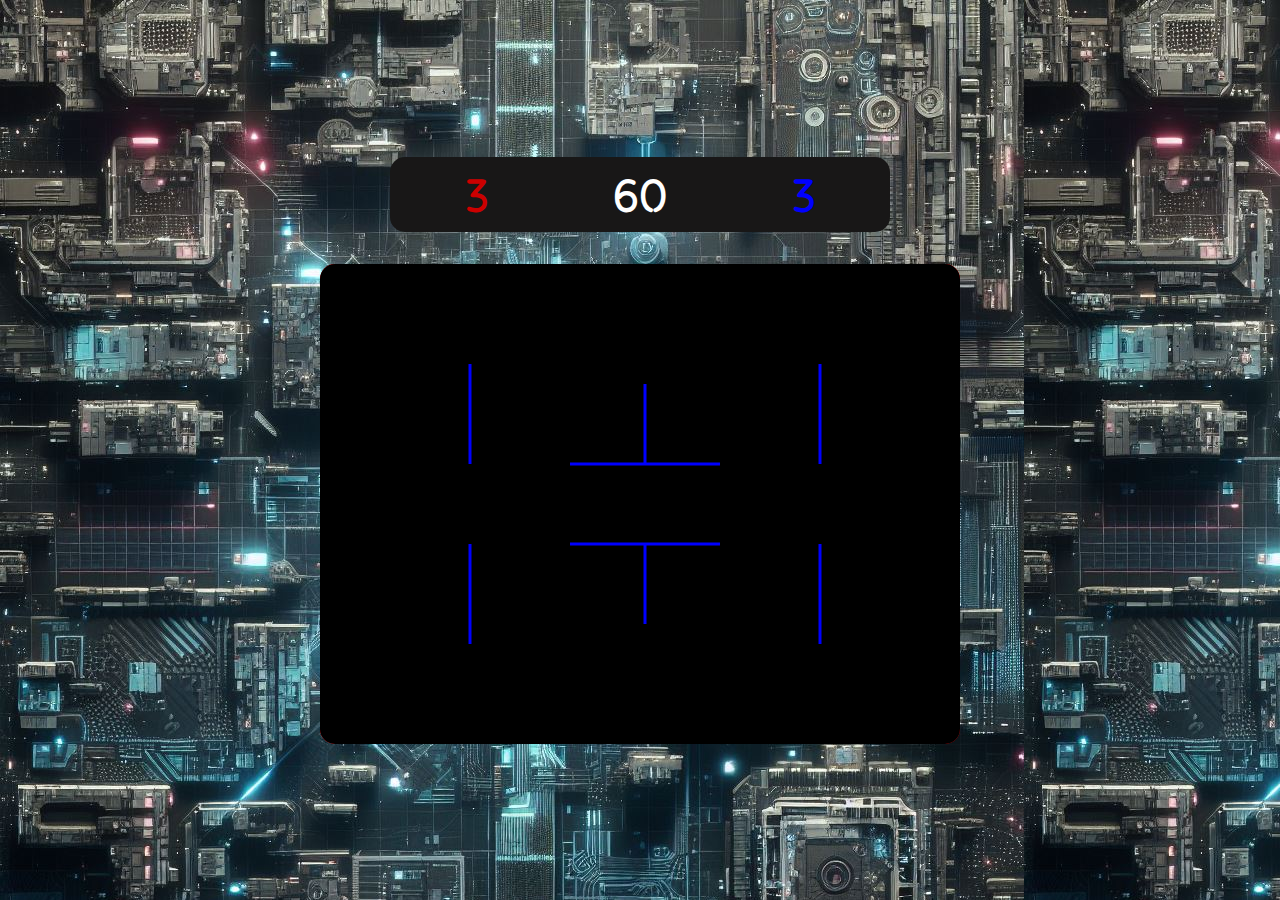
<file: index.html>
<!DOCTYPE html>
<html lang="es">

<head>
  <meta charset="UTF-8">
  <meta name="viewport" content="width=device-width, initial-scale=1.0">
  <script type="module" src="./script.js" defer></script>
  <link rel="stylesheet" href="style.css">
  <link rel="stylesheet" href="https://fonts.googleapis.com/css?family=Tilt+Neon&display=swap">
  <title>Document</title>
</head>

<body>
  <div id="contador">
    <h1 id="j2">3</h1>
    <h1 id="secondsElement">60</h1>
    <h1 id="j1">3</h1>
  </div>
  <canvas id="myCanvas"></canvas>
  <div id="popup" class="popup">
    <div class="popup-content">
      <h1 id="ganador">¡¡HAS GANADO J2!!</h1>
      <a href="index.html">Volver a jugar</a>
    </div>
  </div>
</body>

</html>
</file>
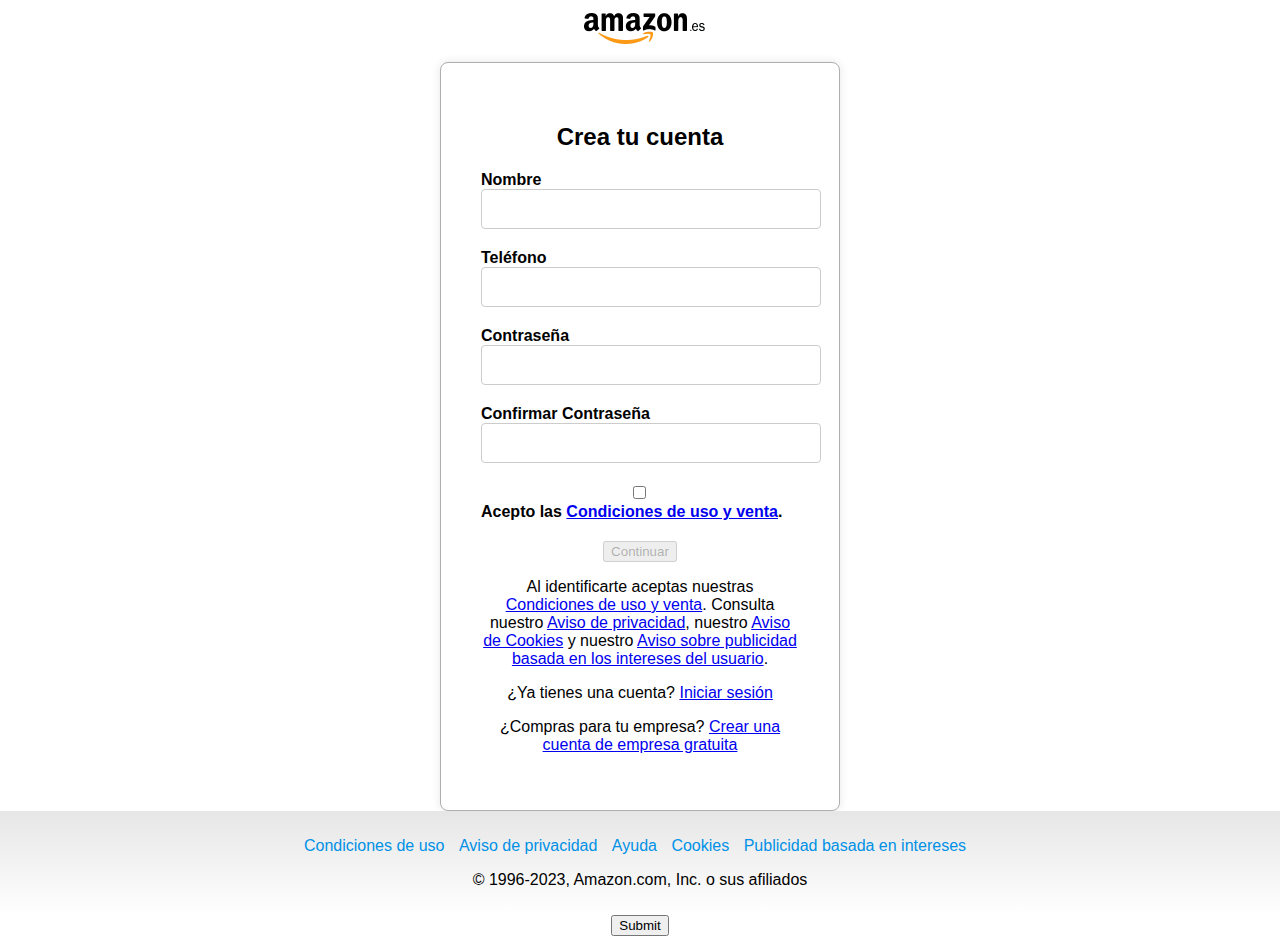
<file: Gestión de un formulario registro/index.html>
<!DOCTYPE html>
<html lang="es">
<head>
    <meta charset="UTF-8">
    <meta name="viewport" content="width=device-width, initial-scale=1.0">
    <title>Formulario de Registro</title>
    <link rel="stylesheet" href="styles.css">
</head>
<header><img src="img/amazon.PNG" ></header>
<body>
<div class="container">
    <h2>Crea tu cuenta</h2>
    <form id="registration-form">
        <div class="form-group">
            <label for="nombre">Nombre</label>
            <input type="text" id="nombre" name="nombre" required>
        </div>
        <div class="form-group">
            <label for="telefono">Teléfono</label>
            <input type="tel" id="telefono" name="telefono" required>
        </div>
        <div class="form-group">
            <label for="password">Contraseña</label>
            <input type="password" id="password" name="password" required>
            
        </div>
        <div class="form-group">
            <label for="confirm-password">Confirmar Contraseña</label>
            <input type="password" id="confirm-password" name="confirm-password" required>
        </div>
        <div class="form-group">
            <input type="checkbox" id="terms" name="terms" required>
            <label for="terms">Acepto las <a href="condiciones-de-uso.html">Condiciones de uso y venta</a>.</label>
        </div>
        <input type="submit" value="Continuar">
        
        <p>
            Al identificarte aceptas nuestras <a href="condiciones-de-uso.html">Condiciones de uso y venta</a>. 
            Consulta nuestro <a href="aviso-de-privacidad.html">Aviso de privacidad</a>, 
            nuestro <a href="cookies.html">Aviso de Cookies</a> y 
            nuestro <a href="publicidad-basada-en-intereses.html">Aviso sobre publicidad basada en los intereses del usuario</a>.
        </p>
        <p>¿Ya tienes una cuenta? <a href="iniciar-sesion.html">Iniciar sesión</a></p>
        <p>¿Compras para tu empresa? <a href="crear-cuenta-empresa.html">Crear una cuenta de empresa gratuita</a></p>
    </form>
</div>
<footer>
    <ul>
        <li><a href="condiciones-de-uso.html">Condiciones de uso</a></li>
        <li><a href="aviso-de-privacidad.html">Aviso de privacidad</a></li>
        <li><a href="ayuda.html">Ayuda</a></li>
        <li><a href="cookies.html">Cookies</a></li>
        <li><a href="publicidad-basada-en-intereses.html">Publicidad basada en intereses</a></li>
    </ul>
    <p>© 1996-2023, Amazon.com, Inc. o sus afiliados</p>
</footer>
<script src="script.js"></script>
</body>
</html>
<input id="continue" tabindex="8" class="a-button-input" type="submit" aria-labelledby="auth-continue-announce">
</file>
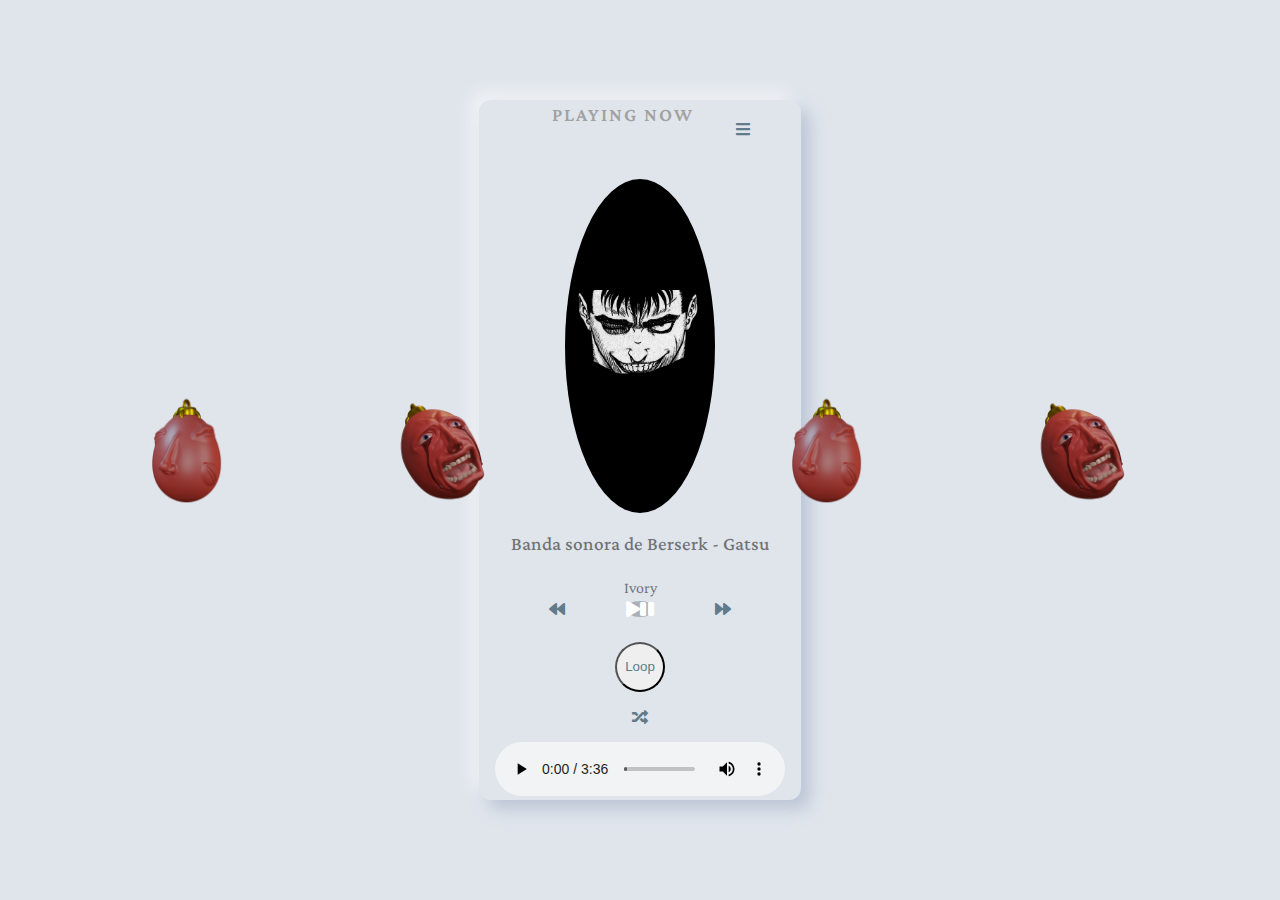
<file: reproductor/index.html>
<html lang="es">
  <head>
    <meta charset="UTF-8" />
    <meta name="viewport" content="width=device-width, initial-scale=1.0" />
    <link rel="stylesheet" href="style.css" />
    <link
      rel="stylesheet"
      href="https://cdnjs.cloudflare.com/ajax/libs/font-awesome/5.15.3/css/all.min.css"
    />
    <title>Mi Reproductor de Música</title>
  </head>
  <body>
    <div class="container">
      <div class="smoke"></div>
      <div class="smoke"></div>
      <div class="smoke"></div>
      <div class="smoke"></div>

      <div class="player">
        <div class="player__controls">
          <div
            class="player__btn player__btn--medium"
            id="previouus"
            style="visibility: hidden"
          >
            <i class="fas fa-backward"></i>
          </div>
          <h5 class="player__title">playing now</h5>
          <div class="player__btn player__btn--small">
            <i class="fas fa-bars"></i>
            <div class="song-list">
              <ul>
                <li><span class="song-name">Gatsu</span></li>
                <li><span class="song-name">Behelit</span></li>
                <li><span class="song-name">So Long</span></li>
                <li><span class="song-name">Fear</span></li>
              </ul>
            </div>
          </div>
        </div>

        <div class="player__album">
          <img
            src="img/desktop-wallpaper-guts-jaw-art.jpg"
            alt="Portada del Álbum"
            class="player__img">
        </div>

        <h2 class="player__artist">Banda sonora de Berserk - 4 Gatsu</h2>
        <h3 class="player__song">Ivory</h3>

        <div class="player__controls">
          <div class="player__btn player__btn--medium" id="previous">
            <i class="fas fa-backward"></i>
          </div>
          <div class="player__btn player__btn--medium blue" id="play">
            <i class="fas fa-play play-btn"></i>
            <i class="fas fa-pause pause-btn hide"></i>
          </div>

          <div class="player__btn player__btn--medium" id="next">
            <i class="fas fa-forward"></i>
          </div>
        </div>

        
        <div>
        <button id="loop" class="player__btn player__btn--small">Loop</button>
      </div>


        <div class="player__btn player__btn--small" id="random">
          <i class="fas fa-random"></i>
        </div>
       

        

        <audio class="player__audio" controls id="audio">
          <source src="song/gutstheme.mp3" type="audio/mpeg">
        </audio>
      </div>
    </div>

    <script src="script.js"></script>
  </body>
</html>
</file>
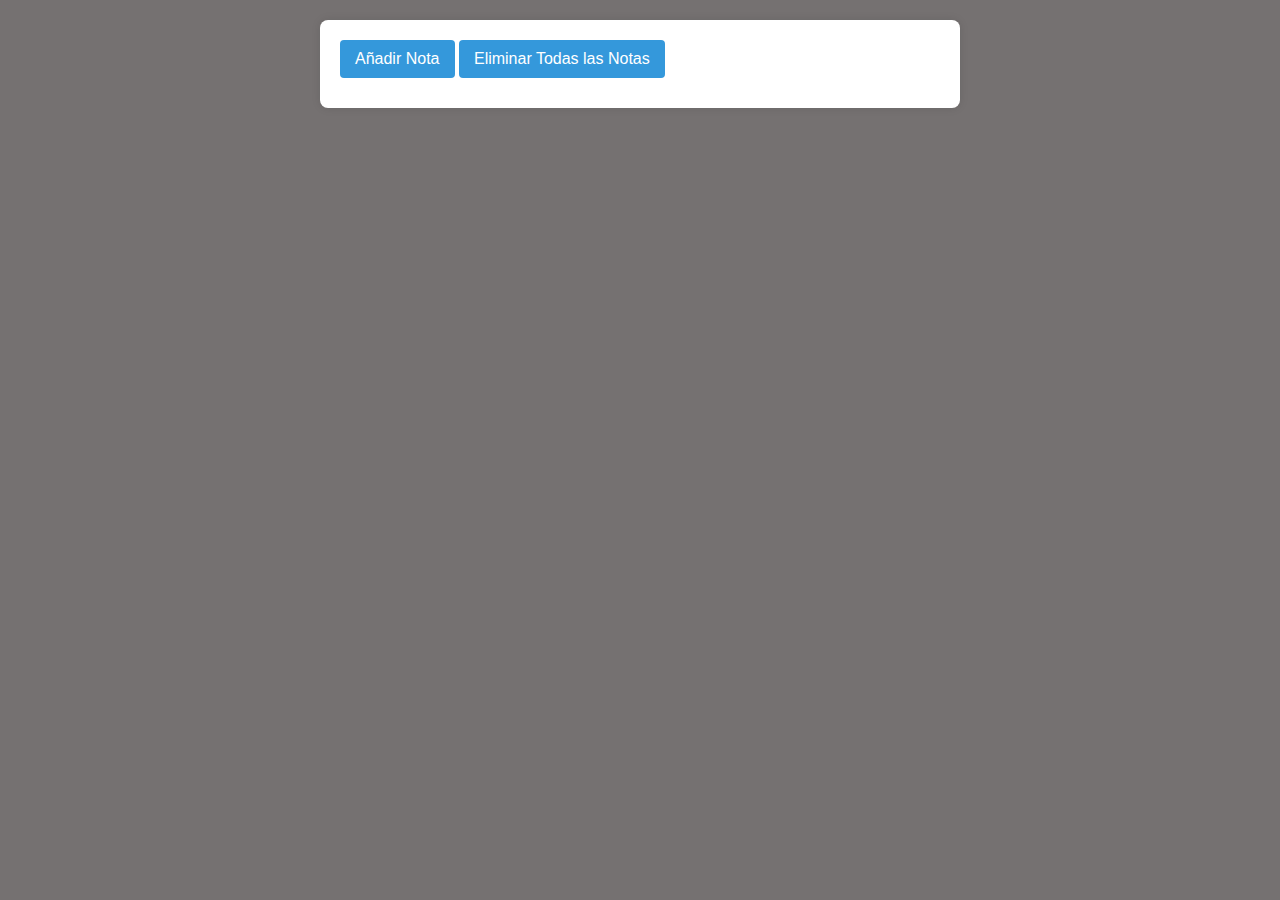
<file: Tarea IndexedDB/index.html>
<!DOCTYPE html>
<html lang="es">
<head>
    <meta charset="UTF-8">
    <meta name="viewport" content="width=device-width, initial-scale=1.0">
    <link rel="stylesheet" href="styles.css">
    <title>Aplicación de Notas</title>
</head>
<body>
    <div id="app">
        <button id="addNoteBtn">Añadir Nota</button>
        <button id="deleteAllBtn">Eliminar Todas las Notas</button>

        <div id="notesContainer"></div>
    </div>

    <script src="app.js"></script>
</body>
</html>
</file>
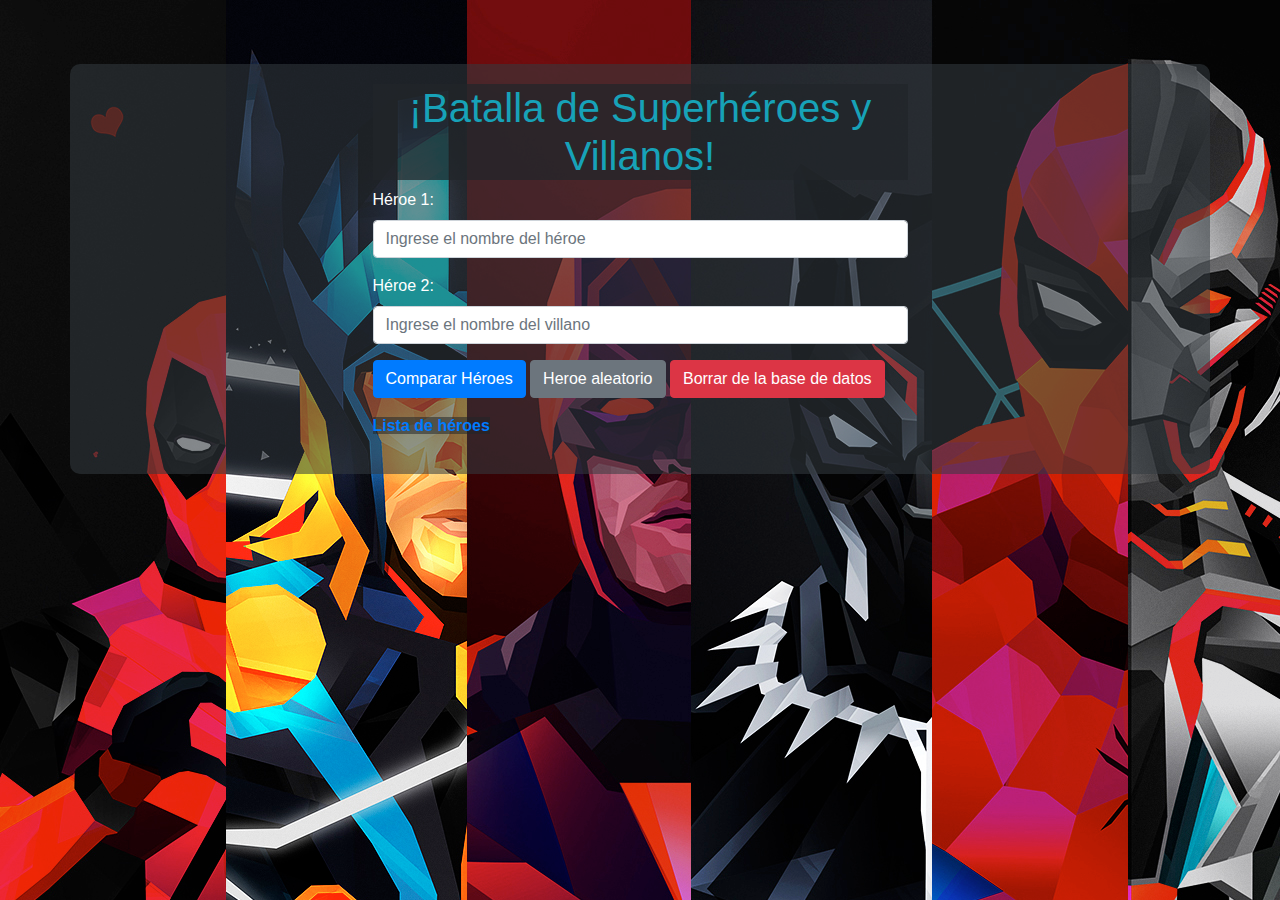
<file: Tarea-Gesti-n-API-individual/index.html>
<!-- index.html -->
<!DOCTYPE html>
<html lang="en">
<head>
  <meta charset="UTF-8">
  <meta name="viewport" content="width=device-width, initial-scale=1.0">
  <title>Superhéroe App</title>
  <link rel="stylesheet" href="https://stackpath.bootstrapcdn.com/bootstrap/4.3.1/css/bootstrap.min.css">
  <link rel="stylesheet" href="styles.css"> 
</head>
<body>
  <div id="heroes-container" class="d-flex justify-content-around flex-wrap mt-3"></div>

  <div class="container mt-5">
    <div class="row">
      <div class="col-md-6 offset-md-3">
        <h1 class="text-center">¡Batalla de Superhéroes y Villanos!</h1>

        <form id="superhero-form">
          <div class="form-group">
            <label for="hero1-input">Héroe 1:</label>
            <input type="text" class="form-control" id="hero1-input" placeholder="Ingrese el nombre del héroe">
          </div>
          <div class="form-group">
            <label for="hero2-input">Héroe 2:</label>
            <input type="text" class="form-control" id="hero2-input" placeholder="Ingrese el nombre del villano">
          </div>
          <div class="form-group">
            <button type="button" class="btn btn-primary" onclick="compararHeroes()">Comparar Héroes</button>
            <!-- Nuevo botón Aleatorio -->
            <button type="button" class="btn btn-secondary" onclick="seleccionarHeroeAleatorio()">Heroe aleatorio</button>
            <!-- Nuevo botón Borrar Personajes -->
            <button type="button" class="btn btn-danger" id="borrar-personajes-btn">Borrar de la base de datos</button>

          </div>
          <div> <a href="https://superheroapi.com/ids.html" target="_blank">Lista de héroes</a></div>
        </form>
        
        <div id="comparision-result" class="mt-3 d-flex justify-content-between align-items-center "></div>
      </div>
    </div>
  </div>

  <script src="https://code.jquery.com/jquery-3.3.1.slim.min.js"></script>
  <script src="https://cdnjs.cloudflare.com/ajax/libs/popper.js/1.14.7/umd/popper.min.js"></script>
  <script src="https://stackpath.bootstrapcdn.com/bootstrap/4.3.1/js/bootstrap.min.js"></script>
  <script src="script.js"></script>
</body>
</html>
</file>
<file: style.css>
@import url('https://fonts.googleapis.com/css?family=Tilt+Neon&display=swap');

*{
  margin: 0;
  padding: 0;
  box-sizing: border-box;
  font-family: 'Tilt Neon', cursive;
}

body{
  background-image: url(images/fondoTanks.jpg);
  display: flex;
  flex-direction: column;
  height: 100vh;
  align-items: center;
  justify-content: center;
}

#myCanvas {
  background-color: red;
  animation: neon 2s linear infinite;
  border-radius: 15px;
}


#contador{
  background-color: rgb(24, 23, 23);
  display: flex;
  width: 500px;
  height: 75px;
  justify-content: space-evenly;
  font-size: 24px;
  align-items: center;
  margin-bottom: 2rem;
  animation: neon 2s linear infinite;
  border-radius: 15px;
}

#contador #j1 {
  color: blue;
}

#contador #j2 {
  color: rgb(204, 0, 0);
}

#contador #secondsElement{
  color: rgb(255, 255, 255  );
  margin: 0 50px;
}

.popup {
  display: none;
  position: fixed;
  top: 0;
  left: 0;
  width: 100%;
  height: 100%;
  background: rgba(0, 0, 0, 0.7);
}

.popup-content {
  background: #fff;
  text-align: center;
  width: 500px;
  margin: 5rem auto;
  font-size: 25px;
  padding: 40px;
  border-radius: 15px;
  animation: neon 2s linear infinite, move 2s linear infinite;
}

.popup-content a {
  color: rgba(0, 0, 0);
}

@keyframes neon {
  0% {
    box-shadow: 0 0 5px #8A2BE2, 0 0 20px #8A2BE2, 0 0 30px #8A2BE2;
  }
  50% {
    box-shadow: 0 0 10px #8A2BE2, 0 0 40px #1E90FF, 0 0 60px #1E90FF;
  }
  100% {
    box-shadow: 0 0 5px #8A2BE2, 0 0 20px #8A2BE2, 0 0 30px #8A2BE2;
  }
}



@keyframes move {
  0% {
    transform: scale(1);
  }
  50% {
    transform: scale(1.1);
  }
  100% {
    transform: scale(1);
  }
}
</file>
<file: Gestión de un formulario registro/styles.css>
body {
    font-family: Arial, sans-serif;
    display: flex;
    justify-content: center;
    align-items: center;
    min-height: 83vh;
    margin: 0;
    flex-direction: column;
}

.container {
    background-color: #fff;
    padding: 40px;
    border-radius: 8px;
    box-shadow: 0px 0px 10px rgba(0, 0, 0, 0.1);
    width: 400px;
    height: auto;
    text-align: center;
    box-sizing: border-box;
    border: 1px solid rgb(175, 173, 173);
}

h2 {
    font-size: 24px;
    margin-bottom: 20px;
}

.form-group {
    margin-bottom: 20px;
}

label {
    display: block;
    text-align: left;
    font-weight: bold;
}

input[type="text"], input[type="tel"], input[type="password"] {
    width: 100%;
    padding: 10px;
    border: 1px solid #ccc;
    border-radius: 4px;
    font-size: 16px;
}

input[type="checkbox"] {
    margin-right: 5px;
}

.valid {
    border: 2px solid green;
}

.invalid {
    border: 2px solid red;
}

.error-message {
    color: red;
}

#submit-btn {
    background-color: #007bff;
    color: #fff;
    border: none;
    padding: 10px 20px;
    border-radius: 5px;
    font-size: 16px;
    cursor: pointer;
    display: block;
    margin-top: 10px;
}

#submit-btn:disabled {
    background-color: #ccc;
    cursor: not-allowed;
}

.links {
    margin-top: 10px;
}

.links a {
    text-decoration: none;
    color: #007bff;
    margin: 0 10px;
}

.links a:hover {
    text-decoration: underline;
}

footer {
    background-image: linear-gradient(to bottom, #e6e6e6, transparent);
    color: #000000;
    padding: 10px;
    text-align: center;
    width: 100%;
}

footer ul {
    list-style: none;
    padding: 0;
}

footer ul li {
    display: inline;
    margin-right: 10px;
}

footer ul li a {
    text-decoration: none;
    color: #0091e6;
}

footer p {
    margin-top: 10px;
}
</file>
<file: reproductor/style.css>
@import url("https://fonts.googleapis.com/css2?family=Crimson+Pro&display=swap");

:root {
    --background: #e0e5ec;
    --gray: #617b8a;
}

*,
*::before,
*::after {
    box-sizing: border-box;
}

body {
    margin: 0;
    font-family: "Crimson Pro", serif; 
    background-color: var(--background); 
    display: flex;
    align-items: center;
    justify-content: center;
    min-height: 100vh;
    position: relative; 
}

.smoke:nth-child(1) {
    left: 10%;
    animation-duration: 8s;
    background: url('img/pausa.png') no-repeat center;
    background-size: contain;
    width: 120px; 
    height: 120px; 
}

.smoke:nth-child(2) {
    left: 30%;
    animation-duration: 12s;
    background: url('img/play.png') no-repeat center;
    background-size: contain;
    width: 120px; 
    height: 120px; 
}

.smoke:nth-child(3) {
    left: 60%;
    animation-duration: 10s;
    background: url('img/pausa.png') no-repeat center;
    background-size: contain;
    width: 120px; 
    height: 120px;
}

.smoke:nth-child(4) {
    left: 80%;
    animation-duration: 9s;
    background: url('img/play.png') no-repeat center;
    background-size: contain;
    width: 120px;
    height: 120px; 
}



@keyframes smokeAnimation {
    0% {
        transform: translateY(18px) scale(0.9); 
        opacity: 0; 
    }
    100% {
        transform: translateY(-80vh) scale(1.5); 
        opacity: 30; 
    }
}


.smoke {
    position: absolute;
    width: 20px;
    height: 20px;
    background: #ccc;
    border-radius: 50%;
    animation: smokeAnimation 10s linear infinite;
}

img {
    max-width: 100%;
}

.container {
    background-color: var(--background);
    display: flex;
    align-items: center;
    justify-content: center;
    min-height: 100vh;
}

.player {
    width: 322px;
    height: 700px; 
    background-color: var(--background);
    display: flex;
    flex-direction: column;
    align-items: center;
    justify-content: center;
    border-radius: 12px;
    box-shadow: 9px 9px 16px rgba(163, 177, 198, 0.6), -9px -9px 16px rgba(255, 255, 255, 0.5);
}

.player__controls {
    display: flex;
    width: 95%;
    justify-content: space-evenly;
    align-self: center;
    margin-bottom: 25px;
}

.player__btn {
    cursor: pointer;
    border-radius: 50%;
    display: flex;
    justify-content: center;
    align-items: center;
    box-shadow: -8px -8px 20px #fff9, -6px -6px 8px 8px 20px #0001;
    color: var(--gray);
}

.player__btn:active {
    box-shadow: inset -8px -8px 20px #fff9, inset 8px 8px 20px #0003, inset 5px 5px 6px;
}

.player__btn--small {
    min-width: 50px;
    min-height: 50px;
}

.player__title {
    font-weight: 600;
    font-size: 1.2em;
    color: #a1a1a1;
    text-transform: uppercase;
    letter-spacing: 2px;
    margin: 0;
}

.player__album {
    width: 150px;
}

.player__img {
    border-radius: 50%;
    box-shadow: 2px 2px 7px rgba(163, 177, 198), -2px -8px -8px 50px rgba(255, 255, 255, 0.8), 3px;
}

.player__artist {
    font-size: 1.2em;
    font-weight: 500;
    opacity: 0.5;
    margin: 20px 0;
}

.player__song {
    position: relative;
    width: 100%;
    text-align: center;
    font-weight: 400;
    font-size: 1em;
    opacity: 0.5;
    margin: 5;
}

.player__level {
    -webkit-appearance: none;
    outline: none;
    border: none;
    padding: 0;
    margin-top: 40px;
}

.player__level::-webkit-slider-runnable-track {
    background-color: #d7dbdd;
    height: 6px;
    border-radius: 3px;
}

.player__level::-webkit-slider-runnable-thumb {
    -webkit-appearance: none;
    border-radius: 100%;
    background-color: #5c87fe;
    height: 18px;
    width: 18px;
    margin-top: -7px;
}


.start {
    flex: 1;
}

.player__audio {
    visibility: initial;
    width: 90%;
    background-color: var(--background);
}

.player__medium {
    min-width: 70px;
    min-height: 70px;
}

.blue {
    background-color: #abafb8;
    color: #fff;
}

.hide {
    display: none;
}
.song-list {
    display: none;
    
}
</file>
<file: Tarea IndexedDB/styles.css>
body {
    font-family: 'Segoe UI', Tahoma, Geneva, Verdana, sans-serif;
    background-color: #757171;
    color: #333;
}

#app {
    max-width: 600px;
    margin: 20px auto;
    background-color: #fff;
    box-shadow: 0 0 10px rgba(0, 0, 0, 0.1);
    padding: 20px;
    border-radius: 8px;
}

#addNoteBtn, #deleteAllBtn {
    background-color: #3498db;
    color: #fff;
    border: none;
    padding: 10px 15px;
    margin-bottom: 10px;
    cursor: pointer;
    border-radius: 4px;
    font-size: 16px;
}

#addNoteBtn:hover, #deleteAllBtn:hover {
    background-color: #2980b9;
}

.note {
    border: 1px solid #ddd;
    padding: 15px;
    margin-bottom: 15px;
    border-radius: 6px;
    background-color: #fff;
}

.deleteNoteBtn {
    color: #e74c3c;
    cursor: pointer;
    font-size: 18px;
    float: right;
    transition: color 0.3s ease-in-out;
}

.deleteNoteBtn:hover {
    color: #c0392b;
}
</file>
<file: Tarea-Gesti-n-API-individual/styles.css>
body {
    background-color: #212529;
    color: #fff;
}

.container {
    background-color: #343a408f;
    border-radius: 10px;
    padding: 20px;
}

h1 {
    background-color: #212529b9;
    color: #17a2b8;
}

.btn-primary {
    background-color: #007bff;
    border-color: #007bff;
}

.btn-primary:hover {
    background-color: #0056b3;
    border-color: #0056b3;
}

.character-container,
.vs-container,
.superhero-container {
    text-align: center;
    padding-right: 20px;
    margin-bottom: 20px;
    box-shadow: 16px 4px 8px rgba(0, 0, 0, 0.1);
}

.character-container img,
.superhero-container img {
    max-width: 100%;
    height: 150px;
    object-fit: cover;
    border-radius: 5px;
    border: 2px solid #fff;
    transition: all 0.3s ease-in-out;
}

.character-container img:hover,
.superhero-container img:hover {
    filter: brightness(1.5);
}

.vs-container h4 {
    font-size: 50px;
    color: #ff0707;
    margin: 10px 0;
    animation: vsAnimation 2s infinite;
}

.winner-message p {
    font-size: 30px;
    font-weight: bold;
    margin: 10px 0;
    color: #28a745;
     background-color: #212529b9;
}

body {
    background-image: url(img/705204.jpg);
}


@keyframes vsAnimation {
    0% {
        transform: scale(1);
        color: #867e7e;
    }
    50% {
        transform: scale(1.1);
        color: rgb(226, 12, 12);
    }
    100% {
        transform: scale(1);
        color: #948383;
    }
}



a {
    color: #007bff; 
    text-decoration: none; 
    font-weight: bold; 
    background-color: #2125298a;
  }
  
  a:hover {
  color: #ff0707;
    text-decoration: none; 
  }
  audio {
    width: 0px;
    height: 0px;
}
</file>
